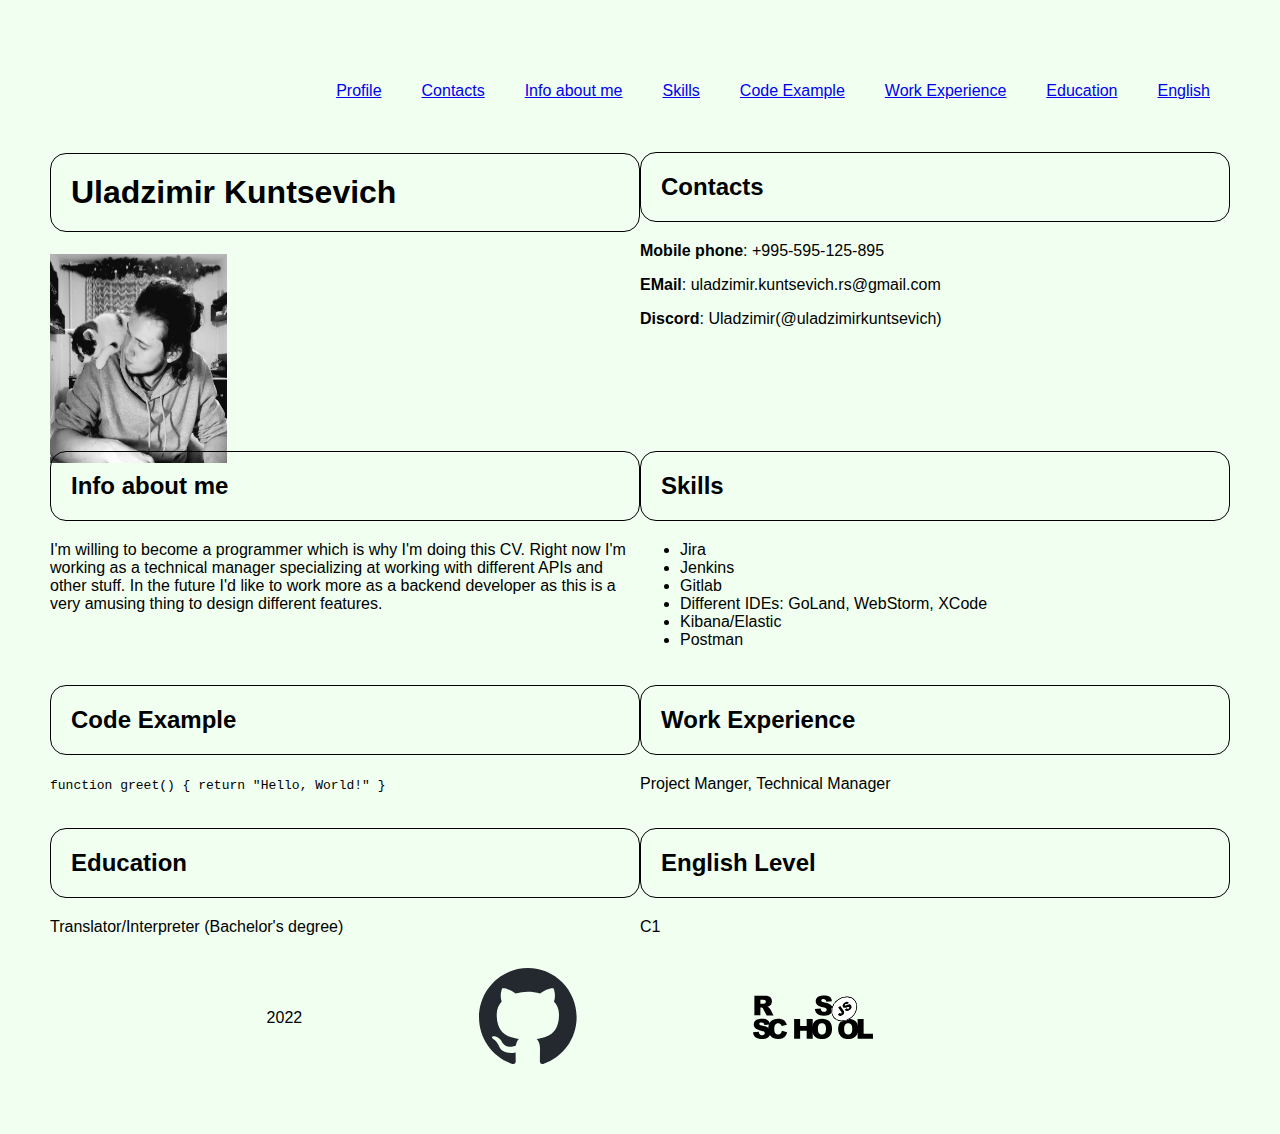
<file: index.html>
<!DOCTYPE html>
<html lang="en">
   <head>
      <meta charset="UTF-8">
      <title>CV</title>
      <link rel="stylesheet" href="style.css">
      <link rel="icon" href="assets/img/favicon.ico">
   </head>
   <body>
      <header class="header">
         <div class="container">
            <nav class="nav">
               <ul class="nav-list">
                  <li class="nav-item"><a href="#profile" class="nav-link">Profile</a></li>
                  <li class="nav-item"><a href="#contacts" class="nav-link">Contacts</a></li>
                  <li class="nav-item"><a href="#summary" class="nav-link">Info about me</a></li>
                  <li class="nav-item"><a href="#skills" class="nav-link">Skills</a></li>
                  <li class="nav-item"><a href="#code-example" class="nav-link">Code Example</a></li>
                  <li class="nav-item"><a href="#work-experience" class="nav-link">Work Experience</a></li>
                  <li class="nav-item"><a href="#education" class="nav-link">Education</a></li>
                  <li class="nav-item"><a href="#english" class="nav-link">English</a></li>
               </ul>
            </nav>
         </div>
      </header>
      <main class="main">
         <div class="container main-container">
            <section class="section" id="profile">
               <h1>
                  Uladzimir Kuntsevich
               </h1>
               <img src="assets/img/picture.png" alt="picture.png" class="image">
            </section>
            <section class="section" id="contacts">
               <h2 class="section-title">Contacts</h2>
               <p><strong>Mobile phone</strong>: +995-595-125-895</p>
               <p><strong>EMail</strong>: uladzimir.kuntsevich.rs@gmail.com</p>
               <p><strong>Discord</strong>: Uladzimir(@uladzimirkuntsevich)</p>
            </section>
            <section class="section" id="summary">
               <h2 class="section-title">Info about me</h2>
               <p>I'm willing to become a programmer which is why I'm doing this CV.
                  Right now I'm working as a technical manager specializing at working with different APIs and other stuff.
                  In the future I'd like to work more as a backend developer as this is a very amusing thing to design different features.
               </p>
            </section>
            <section class="section" id="skills">
               <h2 class="section-title">Skills</h2>
               <ul>
                  <li>Jira</li>
                  <li>Jenkins</li>
                  <li>Gitlab</li>
                  <li>Different IDEs: GoLand, WebStorm, XCode</li>
                  <li>Kibana/Elastic</li>
                  <li>Postman</li>
               </ul>
            </section>
            <section class="section" id="code-example">
               <h2 class="section-title">Code Example</h2>
               <div>
                  <code>
                  function greet() {
                  return "Hello, World!"
                  }
                  </code>
               </div>
            </section>
            <section class="section" id="work-experience">
               <h2 class="section-title">Work Experience</h2>
               <p>Project Manger, Technical Manager</p>
            </section>
            <section class="section" id="education">
               <h2 class="section-title">Education</h2>
               <p>Translator/Interpreter (Bachelor's degree)</p>
            </section>
            <section class="section" id="english">
               <h2 class="section-title">English Level</h2>
               <p>C1</p>
            </section>
         </div>
      </main>
      <footer class="footer">
         <div class="container">
            <ul class="footer-nav-list">
               <li class="footer-nav-item">2022</li>
               <li class="footer-nav-item"><a href="https://github.com/uladzimirkuntsevich/"><img src="assets/img/github-mark.svg" alt="github profile" class="github-img"></a></li>
               <li class="footer-nav-item"><a href="https://rs.school/js-stage0/"><img src="assets/img/rs_school_js_new.svg" alt="rsschool stage0 page" class="rsschool-img"></a></li>
            </ul>
         </div>
      </footer>
   </body>
</html>
</file>
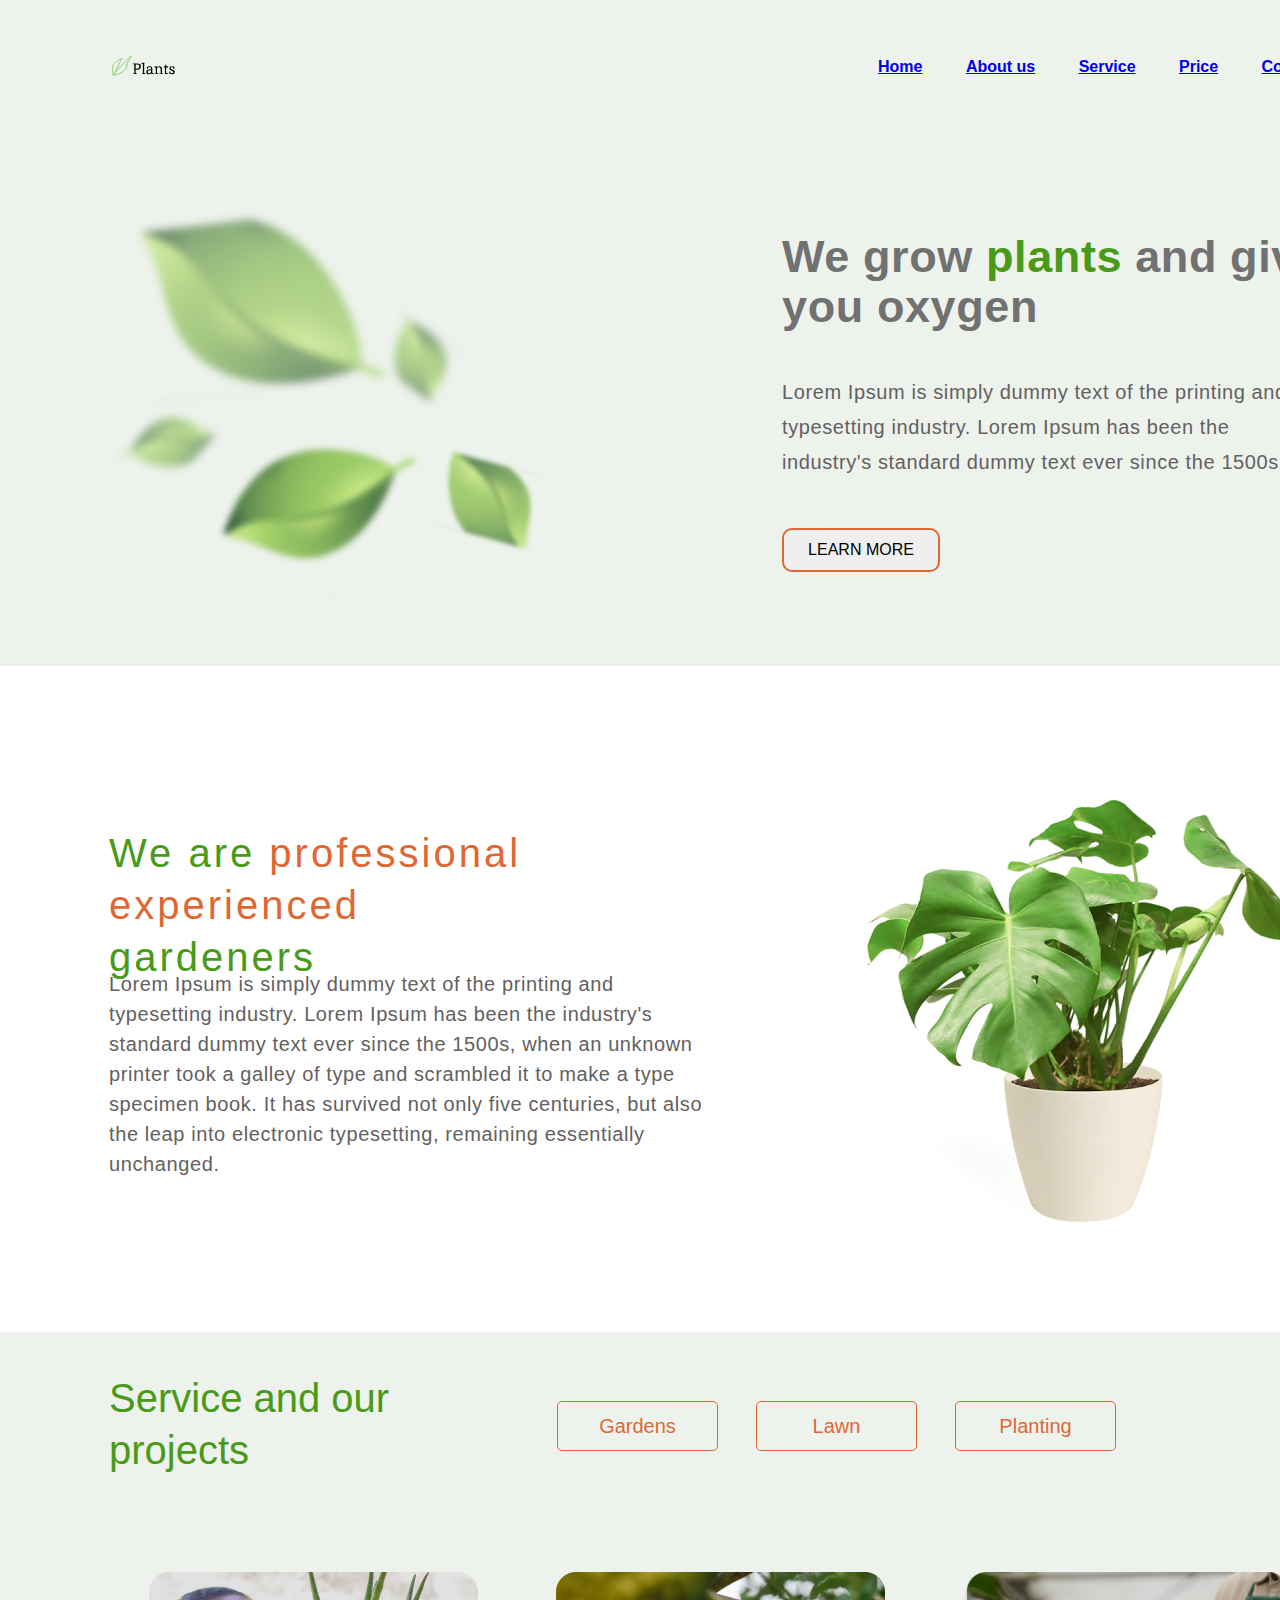
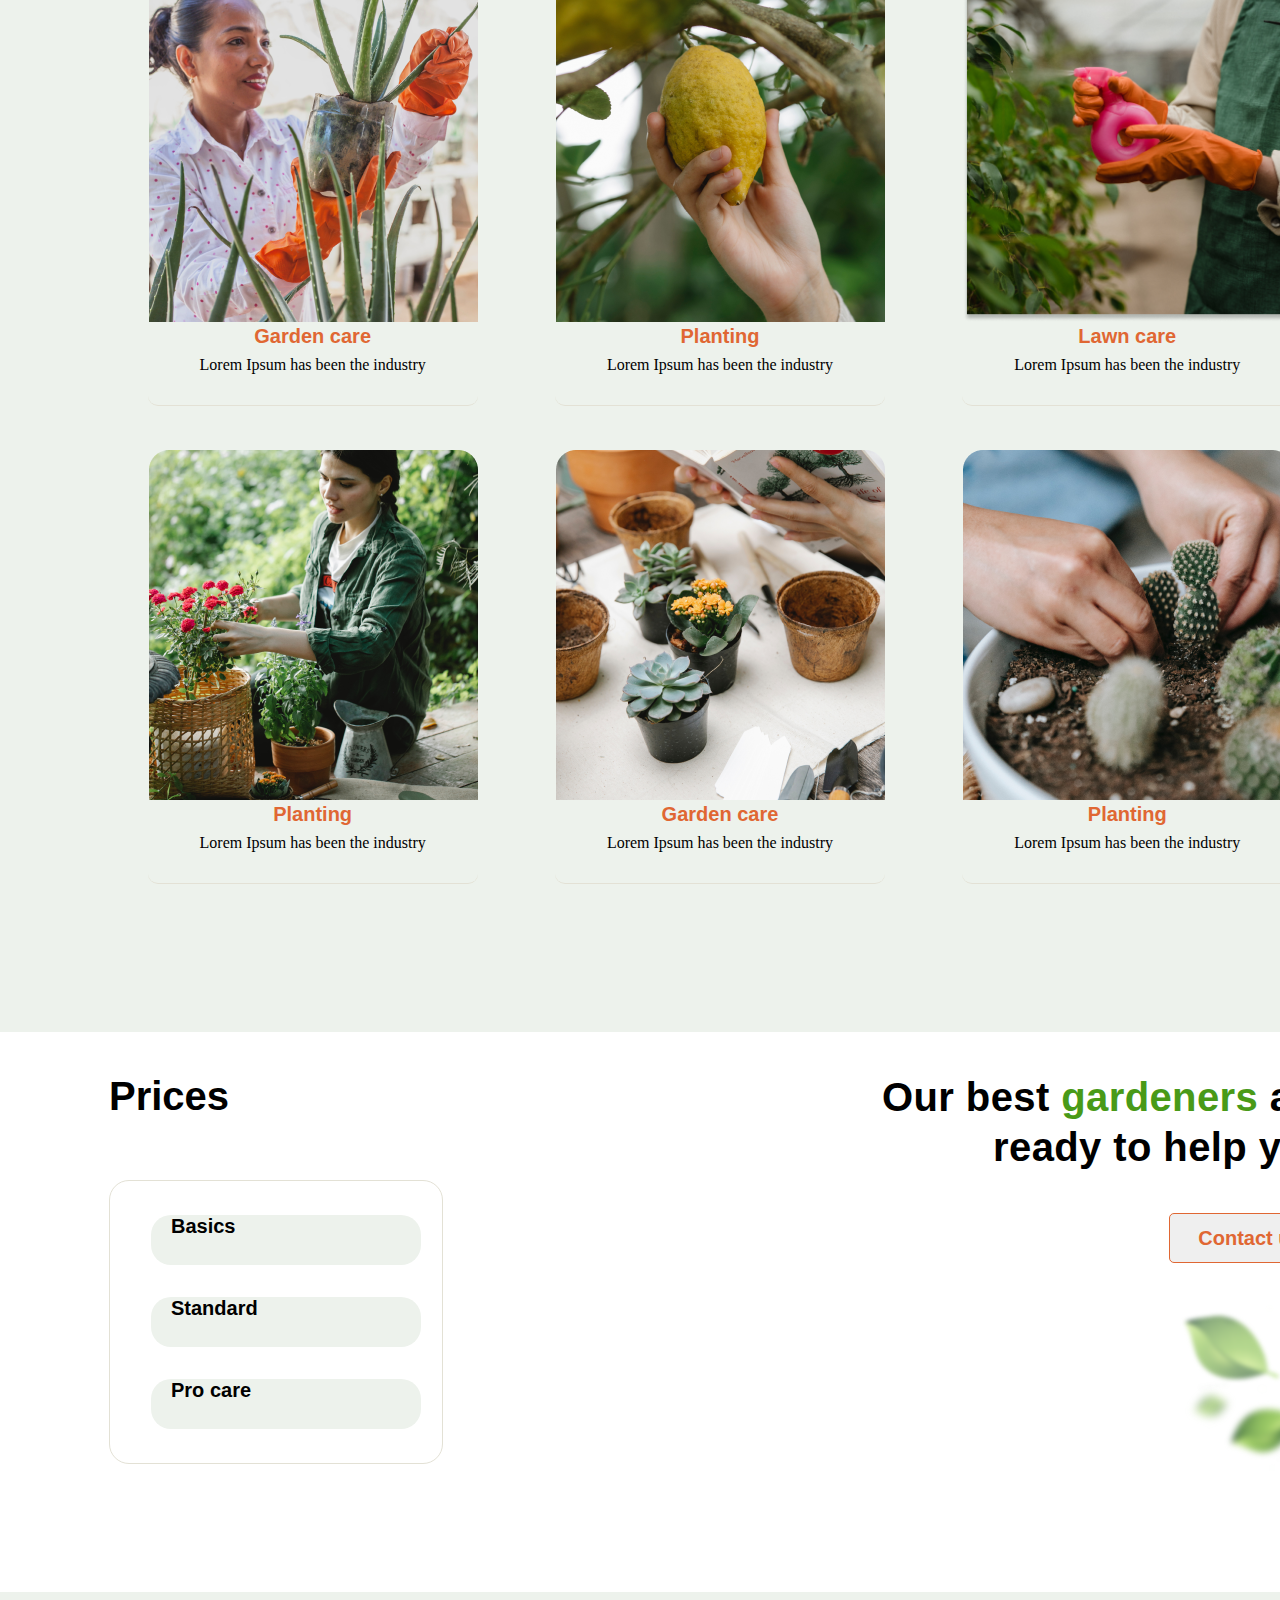
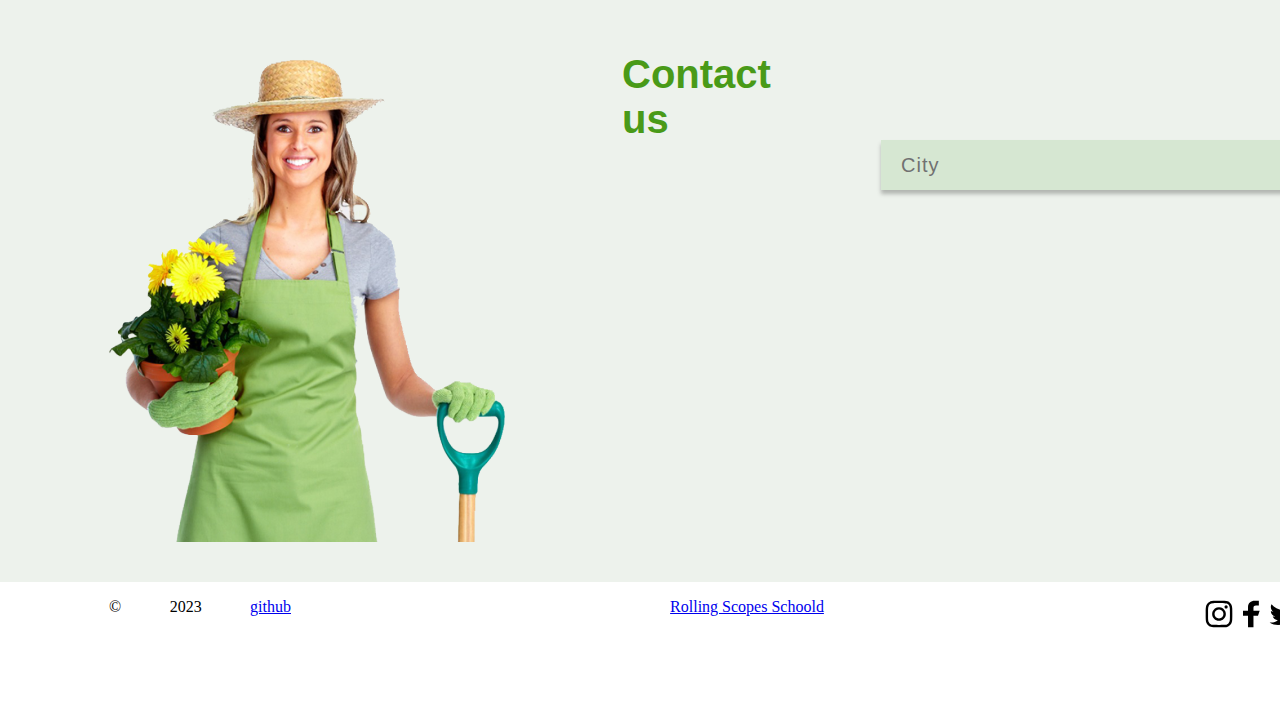
<file: plants/index.html>
<!DOCTYPE html>
<html lang="en">
<head>
    <meta charset="UTF-8">
    <title>Plants</title>
    <link rel="stylesheet" href="style.css">
    <link type="Image/x-icon" href="assets/images/favicon.ico" rel="icon">
</head>


<body>
<header class="header">
    <div class="header-div">
        <a href="index.html"><img src="assets/images/logo.svg" alt="logo-plants" class="header-div-logo"></a>
        <nav>
            <ul class="header-div-list">
                <li class="header-div-list-item"><a href="#welcome">Home</a></li>
                <li class="header-div-list-item"><a href="#about">About us</a></li>
                <li class="header-div-list-item"><a href="#service">Service</a></li>
                <li class="header-div-list-item"><a href="#prices">Price</a></li>
                <li class="header-div-list-item"><a href="#contact-us">Contacts</a></li>
            </ul>
        </nav>
    </div>
</header>

<main>
    <section class="welcome" id="welcome">
        <div class="welcome-div">
            <img src="assets/images/leafs.svg" alt="leaves-picture" class="welcome-div-picture">
            <div class="welcome-div-text">
                <h1 class="welcome-div-text-h1">We grow <span class="text-green">plants</span> and give you oxygen</h1>
                <p class="welcome-div-text-paragraph">Lorem Ipsum is simply dummy text of the printing and typesetting industry. Lorem Ipsum has been the industry's standard dummy text ever since the 1500s.</p>
                <button class="welcome-div-text-button">LEARN MORE</button>
            </div>
        </div>
    </section>

    <section class="about" id="about">
        <div class="about-div">
            <div class="about-div-text">
                <h2 class="about-div-text-h2 text-green">We are <span class="text-orange">professional experienced</span> gardeners</h2>
                <p class="about-div-text-paragraph">Lorem Ipsum is simply dummy text of the printing and typesetting industry. Lorem Ipsum has been the industry's standard dummy text ever since the 1500s, when an unknown printer took a galley of type and scrambled it to make a type specimen book. It has survived not only five centuries, but also the leap into electronic typesetting, remaining essentially unchanged. </p>
            </div>
            <img src="assets/images/houseplant.png" alt="houseplant-picture" class="about-div-picture">
        </div>
    </section>


    <section class="service" id="service">
        <div class="service-div-service_description">
            <h2 class="service-div-service_description-h2 text-green">Service and our projects</h2>
            <div class="service-div-service_description-buttons">
                <ul class="service-div-service_description-buttons-list">
                    <li><button class="service-div-service_description-buttons-list-item">Gardens</button></li>
                    <li><button class="service-div-service_description-buttons-list-item">Lawn</button></li>
                    <li><button class="service-div-service_description-buttons-list-item">Planting</button></li>
                </ul>
            </div>
        </div>

        <div class="service-divs-services">
            <ul class="service-divs-services-list">
                <li class="service-divs-services-list-item">
                    <div class="service-divs-services-list-item-div">
                        <figure>
                            <img src="assets/images/first.png" alt="first-picture" class="service-divs-services-list-item-div-image">
                            <figcaption class="service-divs-services-list-item-div-figcaption">
                                <h3 class="text-orange picture-title">Garden care</h3>
                                <p class="picture-text">Lorem Ipsum has been the industry</p>
                            </figcaption>
                        </figure>
                    </div>
                </li>
                <li class="service-divs-services-list-item">
                    <div class="service-divs-services-list-item-div">
                        <figure>
                            <img src="assets/images/second.png" alt="second-picture" class="service-divs-services-list-item-div-image">
                            <figcaption class="service-divs-services-list-item-div-figcaption">
                                <h3 class="text-orange picture-title">Planting</h3>
                                <p class="picture-text">Lorem Ipsum has been the industry</p>
                            </figcaption>
                        </figure>
                    </div>
                </li>
                <li class="service-divs-services-list-item">
                    <div class="service-divs-services-list-item-div">
                        <figure>
                            <img src="assets/images/third.png" alt="third-picture" class="service-divs-services-list-item-div-image">
                            <figcaption class="service-divs-services-list-item-div-figcaption">
                                <h3 class="text-orange picture-title">Lawn care</h3>
                                <p class="picture-text">Lorem Ipsum has been the industry</p>
                            </figcaption>
                        </figure>
                    </div>
                </li>
                <li class="service-divs-services-list-item">
                    <div class="service-divs-services-list-item-div">
                        <figure>
                            <img src="assets/images/fourth.png" alt="fourth-picture" class="service-divs-services-list-item-div-image">
                            <figcaption class="service-divs-services-list-item-div-figcaption">
                                <h3 class="text-orange picture-title">Planting</h3>
                                <p class="picture-text">Lorem Ipsum has been the industry</p>
                            </figcaption>
                        </figure>
                    </div>
                </li>
                <li class="service-divs-services-list-item">
                    <div class="service-divs-services-list-item-div">
                        <figure>
                            <img src="assets/images/fifth.png" alt="fifth-picture" class="service-divs-services-list-item-div-image">
                            <figcaption class="service-divs-services-list-item-div-figcaption">
                                <h3 class="text-orange picture-title">Garden care</h3>
                                <p class="picture-text">Lorem Ipsum has been the industry</p>
                            </figcaption>
                        </figure>
                    </div>
                </li>
                <li class="service-divs-services-list-item">
                    <div class="service-divs-services-list-item-div">
                        <figure>
                            <img src="assets/images/sixth.png" alt="sixth-picture" class="service-divs-services-list-item-div-image">
                            <figcaption class="service-divs-services-list-item-div-figcaption">
                                <h3 class="text-orange picture-title">Planting</h3>
                                <p class="picture-text">Lorem Ipsum has been the industry</p>
                            </figcaption>
                        </figure>
                    </div>
                </li>
            </ul>
        </div>
    </section>

    <section class="prices" id="prices">
        <div class="prices-div">
            <div class="prices-div-list">
                <h2 class="prices-div-list-header">Prices</h2>
                <div class="prices-div-list-div">
                    <ul class="prices-div-list-ul">
                        <li class="prices-div-list-ul-item">Basics</li>
                        <li class="prices-div-list-ul-item">Standard</li>
                        <li class="prices-div-list-ul-item">Pro care</li>
                    </ul>
                </div>
            </div>
            <div class="prices-div-contacts">
                <div class="prices-div-contacts-div">
                    <h2 class="prices-div-contacts-div-h2">Our best <span class="text-green">gardeners</span> are ready to help you</h2>
                    <button class="prices-div-contacts-div-button">Contact us</button>
                </div>
                <img src="assets/images/leafs-contacts.svg" alt="leaf-contacts logo" class="prices-div-contacts-image">
            </div>
        </div>
    </section>


    <section class="contact-us" id="contact-us">
        <img src="assets/images/contact_woman.png" alt="woman-picture" class="contact-us-picture">
        <h2 class="contact-us-h2 text-green">Contact us</h2>
        <div class="contact-us-city">
            <button class="contact-us-city-button">City</button>
        </div>

    </section>

</main>

<footer class="footer">
    <div class="footer-div">
        <div class="footer-div-data">
            <ul class="footer-div-data-ul">
                <li>©</li>
                <li>2023</li>
                <li><a href="https://github.com/uladzimirkuntsevich">github</a></li>
            </ul>
        </div>
        <div class="footer-div-text"><a href="https://rs.school/js-stage0/"><p>Rolling Scopes Schoold</p></a></div>
        <div class="footer-div-social_list">
            <ul class="footer-div-social_list-ul">
                <li><img src="assets/images/inst.svg" alt="instagram-logo"></li>
                <li><img src="assets/images/fb.svg" alt="facebook-logo"></li>
                <li><img src="assets/images/tw.svg" alt="twitter-logo"></li>
                <li><img src="assets/images/pinterest.svg" alt="pinterest"></li>
            </ul>
        </div>
    </div>
</footer>
</body>
</html>
</file>
<file: style.css>
html {
    background-color: honeydew;
    scroll-behavior: smooth;
}
body {
    display: flex;
    flex-direction: column;
    justify-content: space-between;
    min-height: 100vh;
    margin: 0px;
    padding: 50px;
    font-family: "Roboto Light", sans-serif;
}
h1, h2 {
    padding: 20px;
    border: 1px solid black;
    border-radius: 16px;
}
.main-container {
    display: flex;
    flex-wrap: wrap;
}
.section {
    width: 50%;
}
.image {
    display: flex;
    width: 30%;
    height: 70%;
}
.container {
    max-width: 1440px;
    margin: 0 auto;
}
.nav-item{
    list-style: none;
}
.nav-link {
    padding: 0 20px;
    line-height: 50px;
    list-style: none;
}
.nav-list {
    display: flex;
    justify-content: flex-end;
    flex-wrap: wrap;
    align-items: center;
}
.footer-nav-list {
    display: flex;
    justify-content: space-evenly;
    align-items: center;
    list-style: none;
}
.rsschool-img {
    width: 40%;
    height: 40%;
}
.github-img {
    display: inline-flex;
}
.footer-nav-item {
    list-style: none;
}
@media (max-width: 768px) {
    .section {
        width: 100%;
    }
}
</file>
<file: plants/style.css>
:root {
    max-width: 1440px;
    margin: 0 auto;
    background: #FFFFFF;
}

@media (min-width: 1440px) {
    :root {
        width: 1440px;
        margin: 0 auto;
        background: #FFFFFF;
    }
}

html {
    scroll-behavior: smooth;
}

body {
    margin: 0 0;
    background-color: #EDF2EC;
}

section {
    margin: 0 0;
    display: flex;
}

.text-green {
    color: #499A18;
}

.text-orange {
    color: #E06733;
}

.header {
    width: 1440px;
    height: 134px;
    margin: 0 0;
    display: flex;
    background-color: #EDF2EC;
}

.header-div {
    /*position: relative;*/
    /*flex-direction: row;*/
    width: 1220px;
    height: 50px;
    display: flex;
    justify-content: space-between;
    align-items: center;
    position: relative;
    margin: 42px auto;
}

.header-div-logo {
    width: 80px;
    height: 21px;
}


.header-div-list {
    position: relative;
    display: flex;
    flex-direction: row;
    list-style-type: none;
    justify-content: space-between;
    width: 452px;
    padding: 0;
}

.header-div-list-item {
    font-family: "Inika", sans-serif;
    font-style: normal;
    font-weight: 700;
    font-size: 16px;
    line-height: 50px;
}


.welcome {
    width: 1440px;
    height: 532px;
    background-color: #EDF2EC;
}

.welcome-div {
    width: 1222px;
    margin: 62px auto;
    display: flex;
    flex-direction: row;
    justify-content: space-between;
    background-color: #EDF2EC;
}


.welcome-div-picture {
    width: 448px;
    height: 408px;

}

.welcome-div-text {
    width: 549px;
    height: 340px;
    margin: 36px 0 38px 0;
}

.welcome-div-text-h1 {
    height: 101px;
    font-family: 'Inter', sans-serif;
    font-style: normal;
    font-weight: 700;
    font-size: 45px;
    line-height: 50px;
    margin-top: 0;
    margin-bottom: 0;
    color: #717171;
    letter-spacing: 0.6px;
}

.welcome-div-text-paragraph {
    margin: 42px 0 48px 0;
    width: 525px;
    height: 105px;

    font-family: 'Inter', sans-serif;
    font-style: normal;
    font-weight: 400;
    font-size: 20px;
    line-height: 35px;
    letter-spacing: 0.6px;

    color: #636060;
}

.welcome-div-text-button {
    width: 158px;
    height: 44px;
    border: 2px solid #E06733;
    border-radius: 10px;
    font-family: 'Inter', sans-serif;
    font-style: normal;
    font-weight: 400;
    font-size: 16px;
    line-height: 20px;
}

/*.welcome-div-text-button-text {*/
/*    width: 104px;*/
/*    height: 16px;*/
/*    !*margin: 14px auto;*!*/
/*    font-family: 'Inter', sans-serif;*/
/*    font-style: normal;*/
/*    font-weight: 400;*/
/*    font-size: 16px;*/
/*    line-height: 20px;*/

/*    display: flex;*/
/*    align-items: center;*/
/*    text-align: center;*/

/*    color: #000000;*/
/*}*/

.about {
    background-color: #FFFFFF;
    width: 1440px;
    height: 666px;
}

.about-div {
    width: 1222px;
    height: 479px;
    margin: 93px auto;
    display: flex;
    flex-direction: row;
    justify-content: space-between;
}

.about-div-text {
    width: 605px;
    height: 350px;
    display: flex;
    margin-top: 68px;
    flex-direction: column;
    justify-content: space-between;
    letter-spacing: 0.6px;
}

.about-div-text-h2 {
    margin: 0 0;
    width: 463px;
    height: 102px;
    font-family: 'Inika', sans-serif;
    font-style: normal;
    font-weight: 400;
    font-size: 40px;
    line-height: 52px;
    letter-spacing: 3px;
}

.about-div-text-paragraph {
    margin-top: 40px;
    margin-bottom: 62px;
    width: 605px;
    height: 208px;

    font-family: 'Inter', sans-serif;
    font-style: normal;
    font-weight: 400;
    font-size: 20px;
    line-height: 30px;

    color: #636060;
}

.about-div-picture {
    width: 464px;
    height: 479px;
}


.service {
    background-color: #EDF2EC;
    width: 1440px;
    height: 1300px;
    display: flex;
    flex-direction: column;
}

.service-div-service_description {
    width: 1007px;
    height: 94px;
    display: flex;
    justify-content: space-between;
    margin: 40px 324px 90px 109px;
}

.service-div-service_description-h2 {
    width: 306px;
    height: 94px;

    font-family: 'Inika', sans-serif;
    font-style: normal;
    font-weight: 400;
    font-size: 40px;
    line-height: 52px;
    margin: 0;
}

.service-div-service_description-buttons {
    width: 559px;
    height: 50px;
    margin-top: 29px;
    margin-bottom: 15px;
}

.service-div-service_description-buttons-list {
    align-items: center;
    display: flex;
    justify-content: space-between;
    list-style-type: none;
    padding: 0;
    margin: 0;
}

.service-div-service_description-buttons-list-item {
    box-sizing: border-box;

    width: 161px;
    height: 50px;

    border: 1px solid #E06733;
    border-radius: 5px;

    font-family: 'Inika', sans-serif;
    font-style: normal;
    font-weight: 400;
    font-size: 20px;
    line-height: 26px;

    background-color: #EDF2EC;
    color: #E06733;
}

.service-divs-services {
    width: 1222px;
    height: 955px;
    display: flex;
    flex-direction: row;
    flex-wrap: wrap;
    margin: 0 auto;
}

.service-divs-services-list-item-div {
    box-sizing: border-box;
    width: 330px;
    height: 450px;
    display: flex;
    justify-content: center;
    border-bottom: 1px #E3E1D5 solid;
    border-radius: 10px;
}


.service-divs-services-list {
    list-style-type: none;
    display: flex;
    flex-wrap: wrap;
    /*justify-content: center;*/
    padding: 0;
    margin: 0;
}


.service-divs-services-list-item {
    margin: 0 auto;

}

.service-divs-services-list-item-div-image {
    width: 330px;
    height: 350px;
}

.picture-title{

    font-family: 'Inter', sans-serif;
    font-style: normal;
    font-weight: 700;
    font-size: 20px;
    line-height: 20px;
    text-align: center;
    margin: 0;
}

.picture-text {
    text-align: center;
    margin: 10px auto;
}

.service-divs-services-list-item-div-figcaption {
    margin: 0;
    width: 330px;
    height: 100px;
}


.prices {
    width: 1440px;
    height: 560px;
    margin: 0;
    background-color: #FFFFFF;
}

.prices-div {
    width: 1222px;
    height: 405px;
    margin: 40px 109px 115px 109px;
    display: flex;
    flex-direction: row;
    justify-content: space-between;
}

.prices-div-list {
    display: flex;
    flex-direction: column;
    justify-content: space-between;
    width: 332px;
    height: 391px;
}

.prices-div-list-div {
    width: 332px;
    height: 282px;
    justify-content: center;
    border: 1px solid #E3E1D5;
    border-radius: 20px;
}

.prices-div-list-ul {
    display: flex;
    flex-direction: column;
    justify-content: space-between;
    list-style-type: none;
    width: 250px;
    height: 214px;
    padding: 0;
    margin: 34px auto;
}

.prices-div-list-ul-item {
    width: 250px;
    height: 50px;
    text-align: left;
    padding-left: 20px;
    font-family: 'Inter', sans-serif;
    font-style: normal;
    font-weight: 700;
    font-size: 20px;
    /*line-height: 20px;*/
    /* or 100% */
    background: #EDF2EC;
    border-radius: 20px;

    color: #000000;
}

.prices-div-list-header {
    margin: 0 0 60px;
    width: 135px;
    height: 49px;

    font-family: 'Inter', sans-serif;
    font-style: normal;
    font-weight: 700;
    font-size: 40px;
    line-height: 48px;

    color: #000000;

}

.prices-div-contacts {
    display: flex;
    flex-direction: column;
    justify-content: space-between;
    align-items: flex-end;
    /*width: 452px;*/
    /*height: 191px;*/
}

.prices-div-contacts-div {
    display: flex;
    flex-direction: column;
    justify-content: space-between;
    align-items: flex-end;
    width: 452px;
    height: 191px;
}

.prices-div-contacts-div-h2 {
    width: 452px;
    height: 103px;
    margin: 0;
    font-family: 'Inter', sans-serif;
    font-style: normal;
    font-weight: 700;
    font-size: 40px;
    line-height: 50px;
    text-align: right;
    letter-spacing: 0.4px;
    color: #000000;
}

.prices-div-contacts-div-button {
    width: 162px;
    height: 50px;

    border: 1px solid #E06733;
    border-radius: 5px;

    font-family: 'Inika',sans-serif;
    font-style: normal;
    font-weight: 700;
    font-size: 20px;
    line-height: 26px;
    text-align: center;

    color: #E06733;
}

.prices-div-contacts-image {
    width: 152px;
    height: 175px;
}



.contact-us {
    /*position: relative;*/
    width: 1440px;
    height: 550px;
    background-color: #EDF2EC;
}
.contact-us-h2 {
    margin-block-end: 0;
    margin-block-start: 0;
    margin-top: 60px;
    margin-left: 113px;
    margin-right: 32px;
    font-family: 'Inika', sans-serif;
    font-style: normal;
    font-weight: 700;
    font-size: 40px;
    /*line-height: 52px;*/
}

.contact-us-picture {
    /*position: relative;*/
    width: 400px;
    height: 497px;
    margin-left: 109px;
    margin-top: 53px;
}

.contact-us-city {
    width: 450px;
    height: 50px;
    margin-top: 148px;
    margin-left: 30px;
    margin-right: 109px;
}

.contact-us-city-button {
    background: #D6E7D2;
    box-shadow: 0 4px 4px rgba(0, 0, 0, 0.25);
    border-radius: 0;
    width: 450px;
    height: 50px;
    padding: 0;
    border: none;

    font-family: 'Inter', sans-serif;
    font-style: normal;
    font-weight: 400;
    font-size: 20px;
    line-height: 40px;
    letter-spacing: 0.05em;
    text-align: left;
    padding-left: 20px;
    color: #717171;
}


.footer {
    margin-bottom: 0;
    width: 1440px;
    height: 130px;
    background: #FFFFFF;
    margin-top: 0;
}

.footer-div {
    width: 1222px;
    height: 50px;
    display: flex;
    flex-direction: row;
    justify-content: space-between;
    margin: 40px auto;
}

.footer-div-data {
    /*display: flex;*/
    flex-direction: row;
    justify-content: space-between;
    width: 182px;
}


.footer-div-data-ul {
    list-style-type: none;
    display: flex;
    flex-direction: row;
    justify-content: space-between;
    padding: 0;
}

.footer-div-social_list-ul {
    list-style-type: none;
    display: flex;
    flex-direction: row;
    justify-content: space-between;
    padding: 0;
}
</file>
